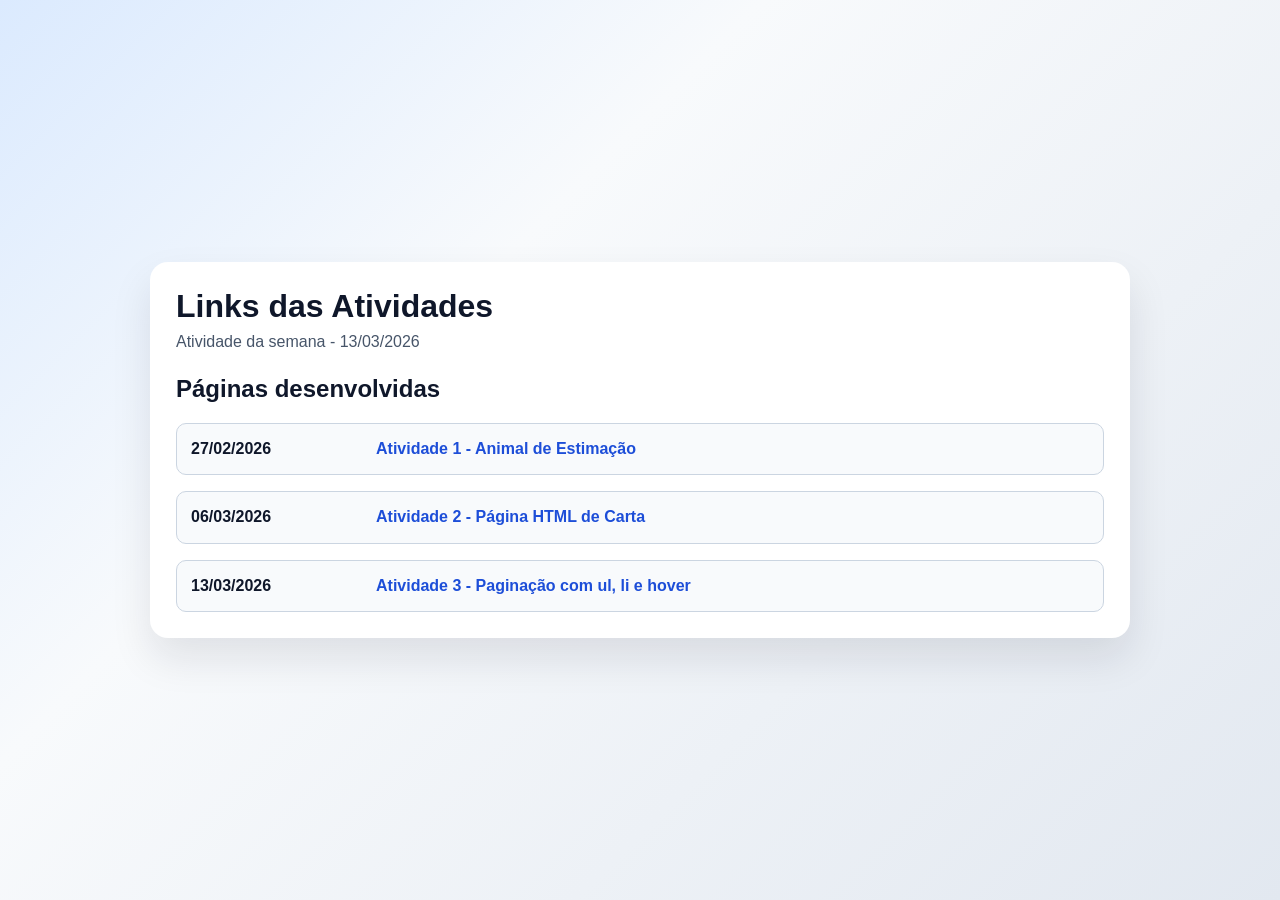
<file: index.html>
<!DOCTYPE html>
<html lang="pt-BR">
<head>
  <meta charset="UTF-8" />
  <meta name="viewport" content="width=device-width, initial-scale=1.0" />
  <title>Atividade 13/03/2026 - Links das Páginas</title>
  <link rel="stylesheet" href="./style.css" />
</head>
<body>
  <main class="pagina-links">
    <header>
      <h1>Links das Atividades</h1>
      <p>Atividade da semana - 13/03/2026</p>
    </header>

    <section class="bloco-lista">
      <h2>Páginas desenvolvidas</h2>
      <ul class="lista-atividades">
        <li class="item atividade-um">
          <span class="data">27/02/2026</span>
          <a href="Aula001/index.html" target="_blank" rel="noopener noreferrer">
            Atividade 1 - Animal de Estimação
          </a>
        </li>
        <li class="item atividade-dois">
          <span class="data">06/03/2026</span>
          <a href="Aula002/index.html" target="_blank" rel="noopener noreferrer">
            Atividade 2 - Página HTML de Carta
          </a>
        </li>
        <li class="item atividade-tres">
          <span class="data">13/03/2026</span>
          <a href="Aula003/index.html" target="_blank" rel="noopener noreferrer">
            Atividade 3 - Paginação com ul, li e hover
          </a>
        </li>
      </ul>
    </section>
  </main>
</body>
</html>
</file>
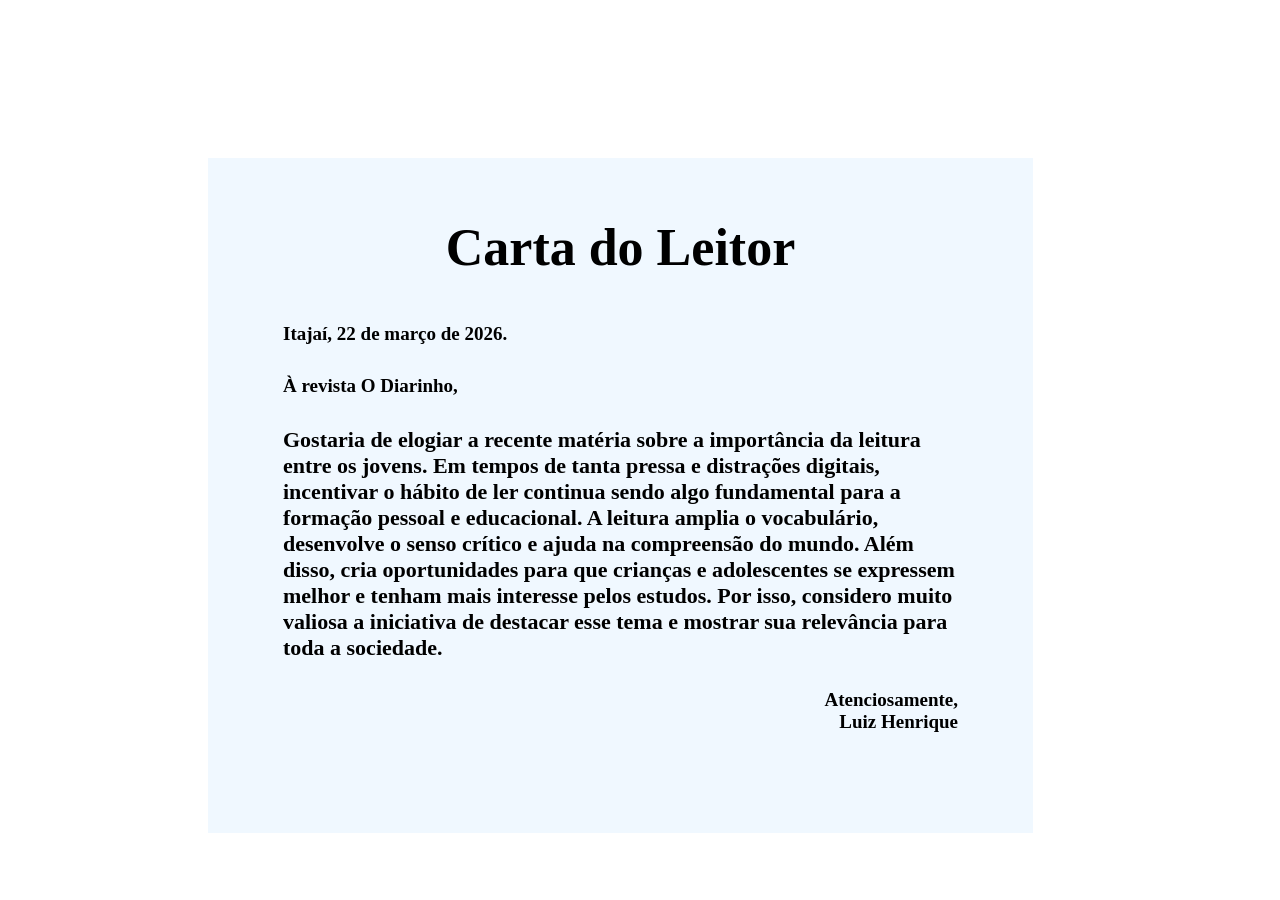
<file: Aula002/index.html>
<!DOCTYPE html>
<html lang="pt-br">
<head>
    <meta charset="UTF-8">
    <meta name="viewport" content="width=device-width, initial-scale=1.0">
    <title>Carta</title>
</head>
<body>
    
    <div style="height: 150px;"></div>
    <div style="float: left; height: 675px; width: 200px;"></div>
    <div style="background-color: aliceblue; float: left; height: 675px; width: 825px;">
        <div style="height: 60px; text-align: center; font-size: 52px; font-weight: bold;">
            
        </div>

        <div style="float: left; height: 675px; width: 75px;">
            
        </div>
        <div style="float: right; height: 675px; width: 75px;">
            
        </div>
        <div style="height: 105px; text-align: center; font-size: 52px; font-weight: bold;">
            Carta do Leitor
        </div>
        <div style="height: 52px; text-align: left; font-size: 19px; font-weight: bold;">
            Itajaí, 22 de março de 2026.
        </div>
        <div style="height: 52px; text-align: left; font-size: 19px; font-weight: bold;">
            À revista O Diarinho,
        </div>
        <div style="height: 262px; text-align: left; font-size: 22px; font-weight: bold;">
             Gostaria de elogiar a recente matéria sobre a importância da leitura entre os jovens. Em tempos de tanta pressa e distrações digitais, incentivar o hábito de ler continua sendo algo fundamental para a formação pessoal e educacional. A leitura amplia o vocabulário, desenvolve o senso crítico e ajuda na compreensão do mundo. Além disso, cria oportunidades para que crianças e adolescentes se expressem melhor e tenham mais interesse pelos estudos. Por isso, considero muito valiosa a iniciativa de destacar esse tema e mostrar sua relevância para toda a sociedade.
        </div>
        <div style="height: 22px; text-align: right; font-size: 19px; font-weight: bold;">
            Atenciosamente,  
        </div>
        <div style="height: 22px; text-align: right; font-size: 19px; font-weight: bold;">
            Luiz Henrique 
        </div>
    </div>

</body>
</html>
</file>
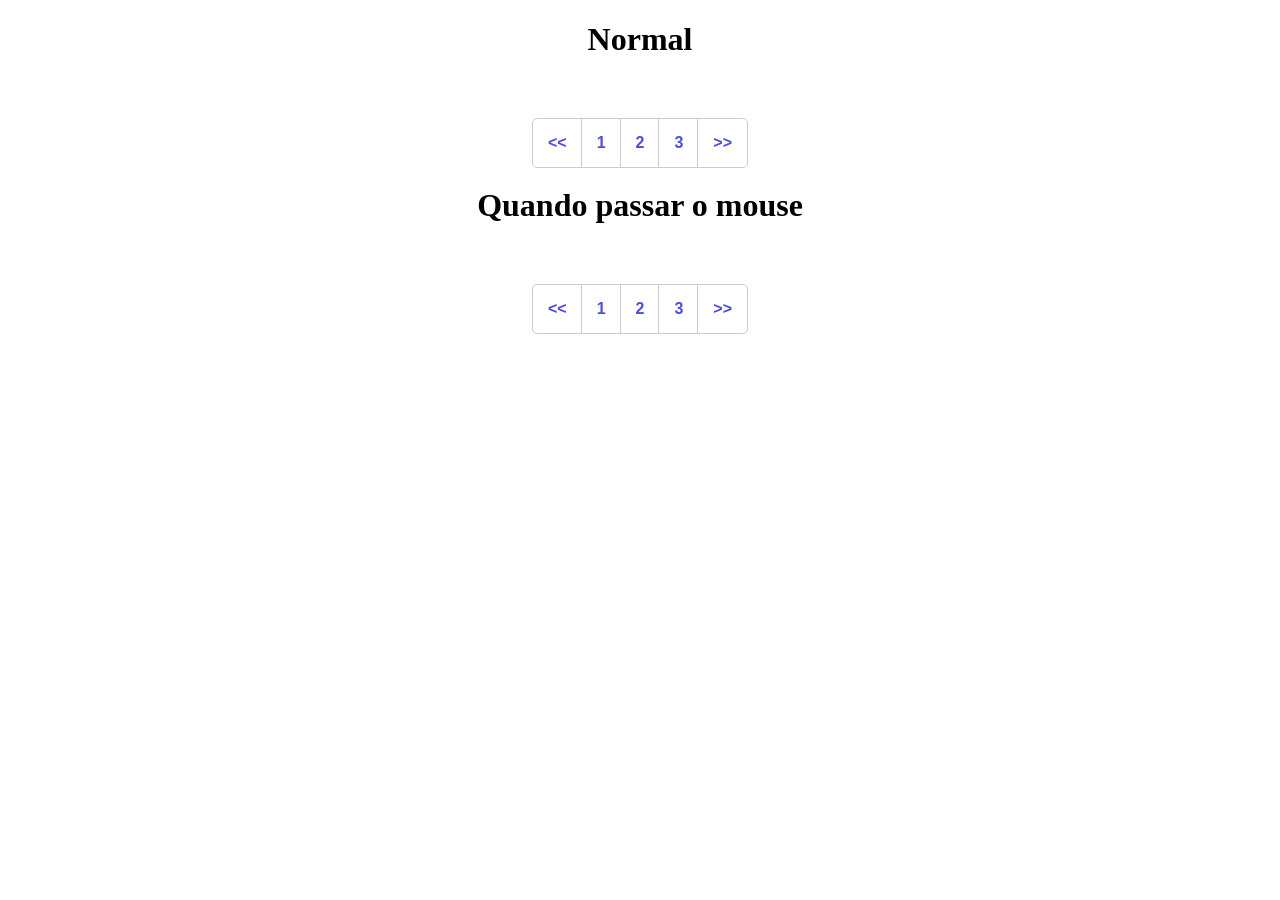
<file: Aula003/index.html>
<!DOCTYPE html>
<html lang="pt-br">
<head>
    <meta charset="UTF-8">
    <meta name="viewport" content="width=device-width, initial-scale=1.0">
    <title>Document</title>
    <link rel="stylesheet" href="style.css">
</head>
<body>
    <div>
        <h1>Normal</h1>
    </div>
    <ul>
        <li style="border-bottom-left-radius: 5px; border-top-left-radius: 5px;"><<</li>
        <li>1</li>
        <li>2</li>
        <li>3</li>
        <li style="border-bottom-right-radius: 5px; border-top-right-radius: 5px;">>></li>
    </ul>
    <div>
        <h1>Quando passar o mouse</h1>
    </div>
    <ul>
        <li style="border-bottom-left-radius: 5px; border-top-left-radius: 5px;"><<</li>
        <li>1</li>
        <li>2</li>
        <li>3</li>
        <li style="border-bottom-right-radius: 5px; border-top-right-radius: 5px;">>></li>
    </ul>
</body>
</html>
</file>
<file: style.css>
:root {
  --fundo: #f8fafc;
  --texto: #0f172a;
  --texto-secundario: #475569;
  --destaque: #1d4ed8;
  --card: #ffffff;
  --borda: #cbd5e1;
}

* {
  box-sizing: border-box;
}

body {
  margin: 0;
  min-height: 100vh;
  font-family: "Trebuchet MS", "Segoe UI", sans-serif;
  color: var(--texto);
  background: linear-gradient(135deg, #dbeafe 0%, #f8fafc 35%, #e2e8f0 100%);
  display: grid;
  place-items: center;
  padding: 24px;
}

.pagina-links {
  width: min(980px, 100%);
  background: var(--card);
  border-radius: 18px;
  padding: 26px;
  box-shadow: 0 20px 40px rgba(15, 23, 42, 0.1);
}

header h1 {
  margin: 0;
}

header p {
  margin: 8px 0 24px;
  color: var(--texto-secundario);
}

.bloco-lista h2 {
  margin-top: 0;
  color: var(--texto);
}

.lista-atividades {
  list-style: none;
  margin: 0;
  padding: 0;
  display: grid;
  gap: 12px;
}

.lista-atividades > li {
  padding: 14px;
  border-radius: 10px;
  border: 1px solid var(--borda);
  background: #f8fafc;
  display: flex;
  align-items: center;
  gap: 20px;
}

.item .data {
  display: inline-block;
  min-width: 165px;
  font-weight: 700;
  color: var(--texto);
}

.lista-atividades li + li {
  margin-top: 4px;
}

.item a {
  text-decoration: none;
  font-weight: 700;
  color: var(--destaque);
  line-height: 1.4;
}

.item a:hover {
  text-decoration: underline;
}

@media (max-width: 700px) {
  .lista-atividades > li {
    flex-direction: column;
    align-items: flex-start;
    gap: 8px;
  }

  .item .data {
    min-width: 0;
  }
}
</file>
<file: Aula003/style.css>
ul {
    padding: 0;
    margin: 0;
    text-align: center;
}
li {
    list-style: none;
    padding: 15px;
    margin: -3px;
    
    color: rgb(77, 77, 221);
    font-weight: 600;
    font-family: Arial, Helvetica, sans-serif;
    background-color: rgb(255, 255, 255);
    border: 1px solid #cccccc;
    display: inline-block;
}

ul:nth-of-type(2) li:hover {
    background-color: rgba(189, 189, 189, 0.548);
}
div{
    text-align: center;
    height: 100px;
}
</file>
